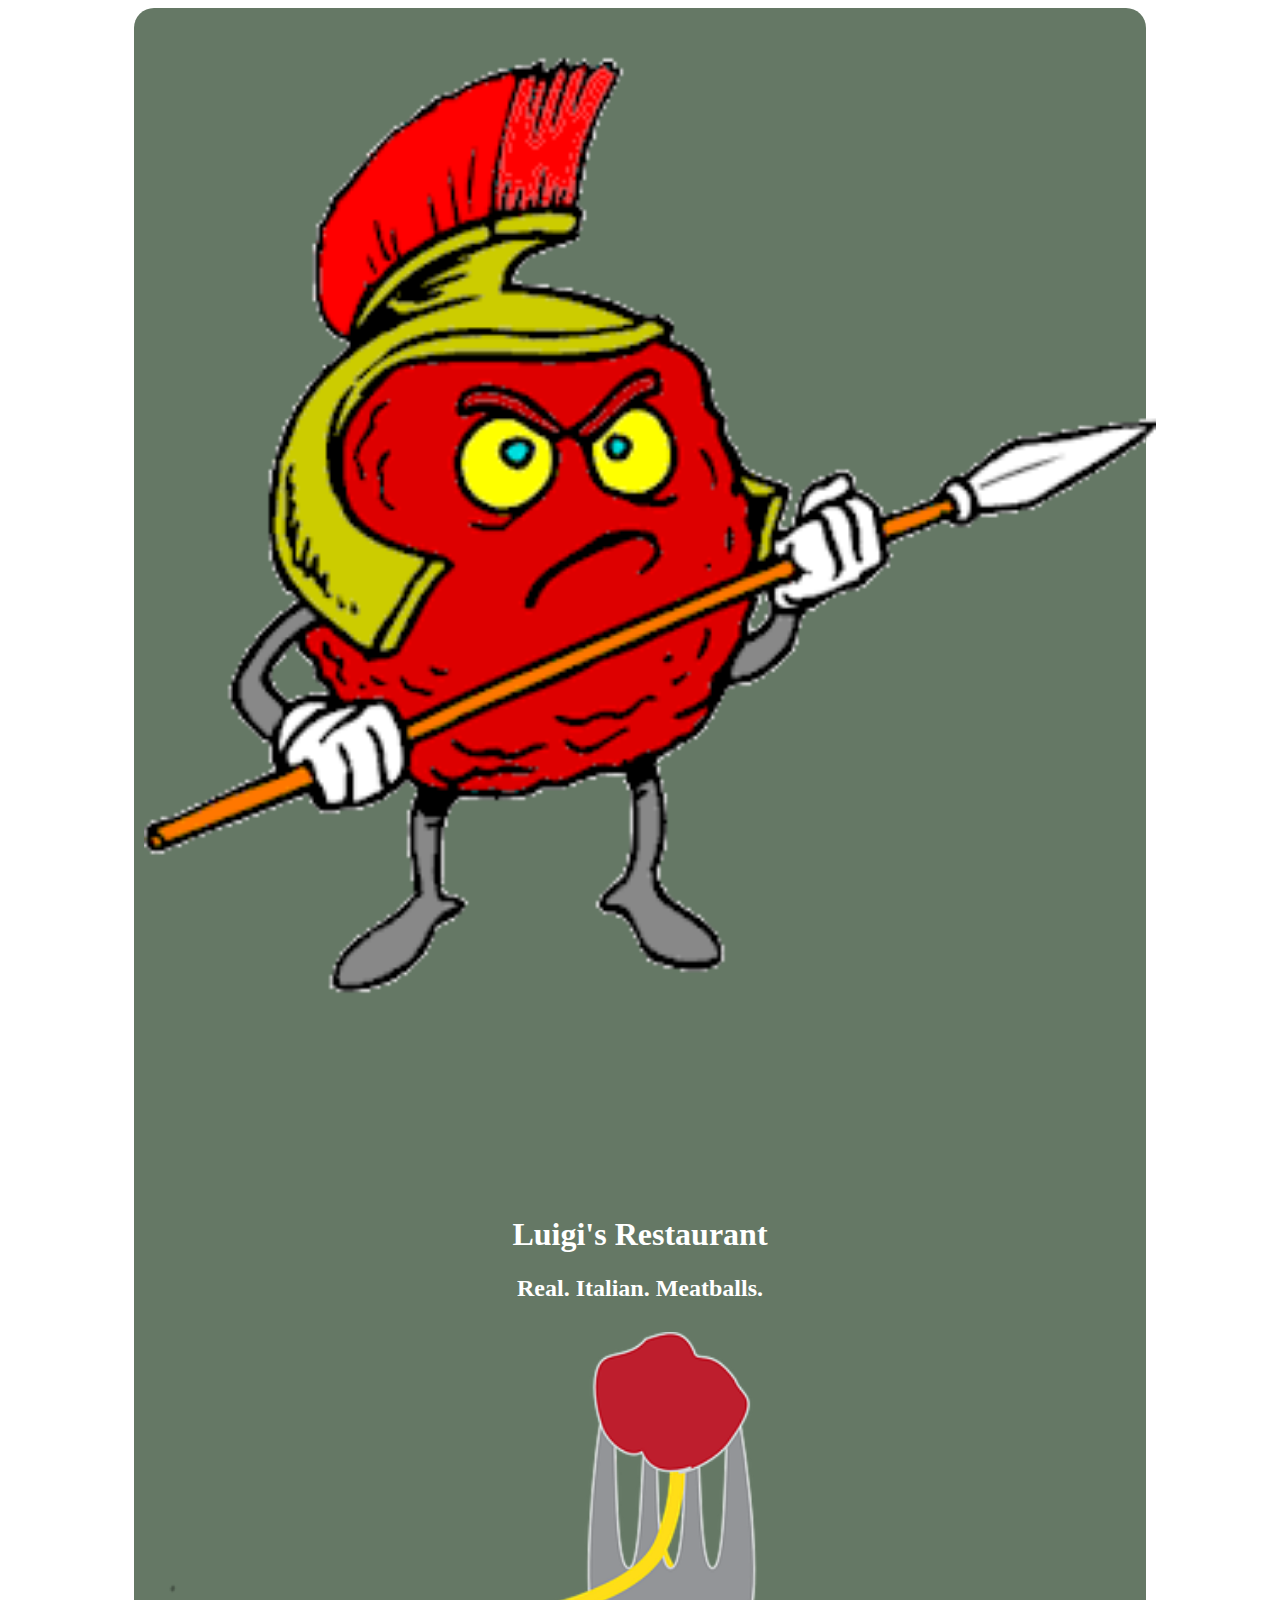
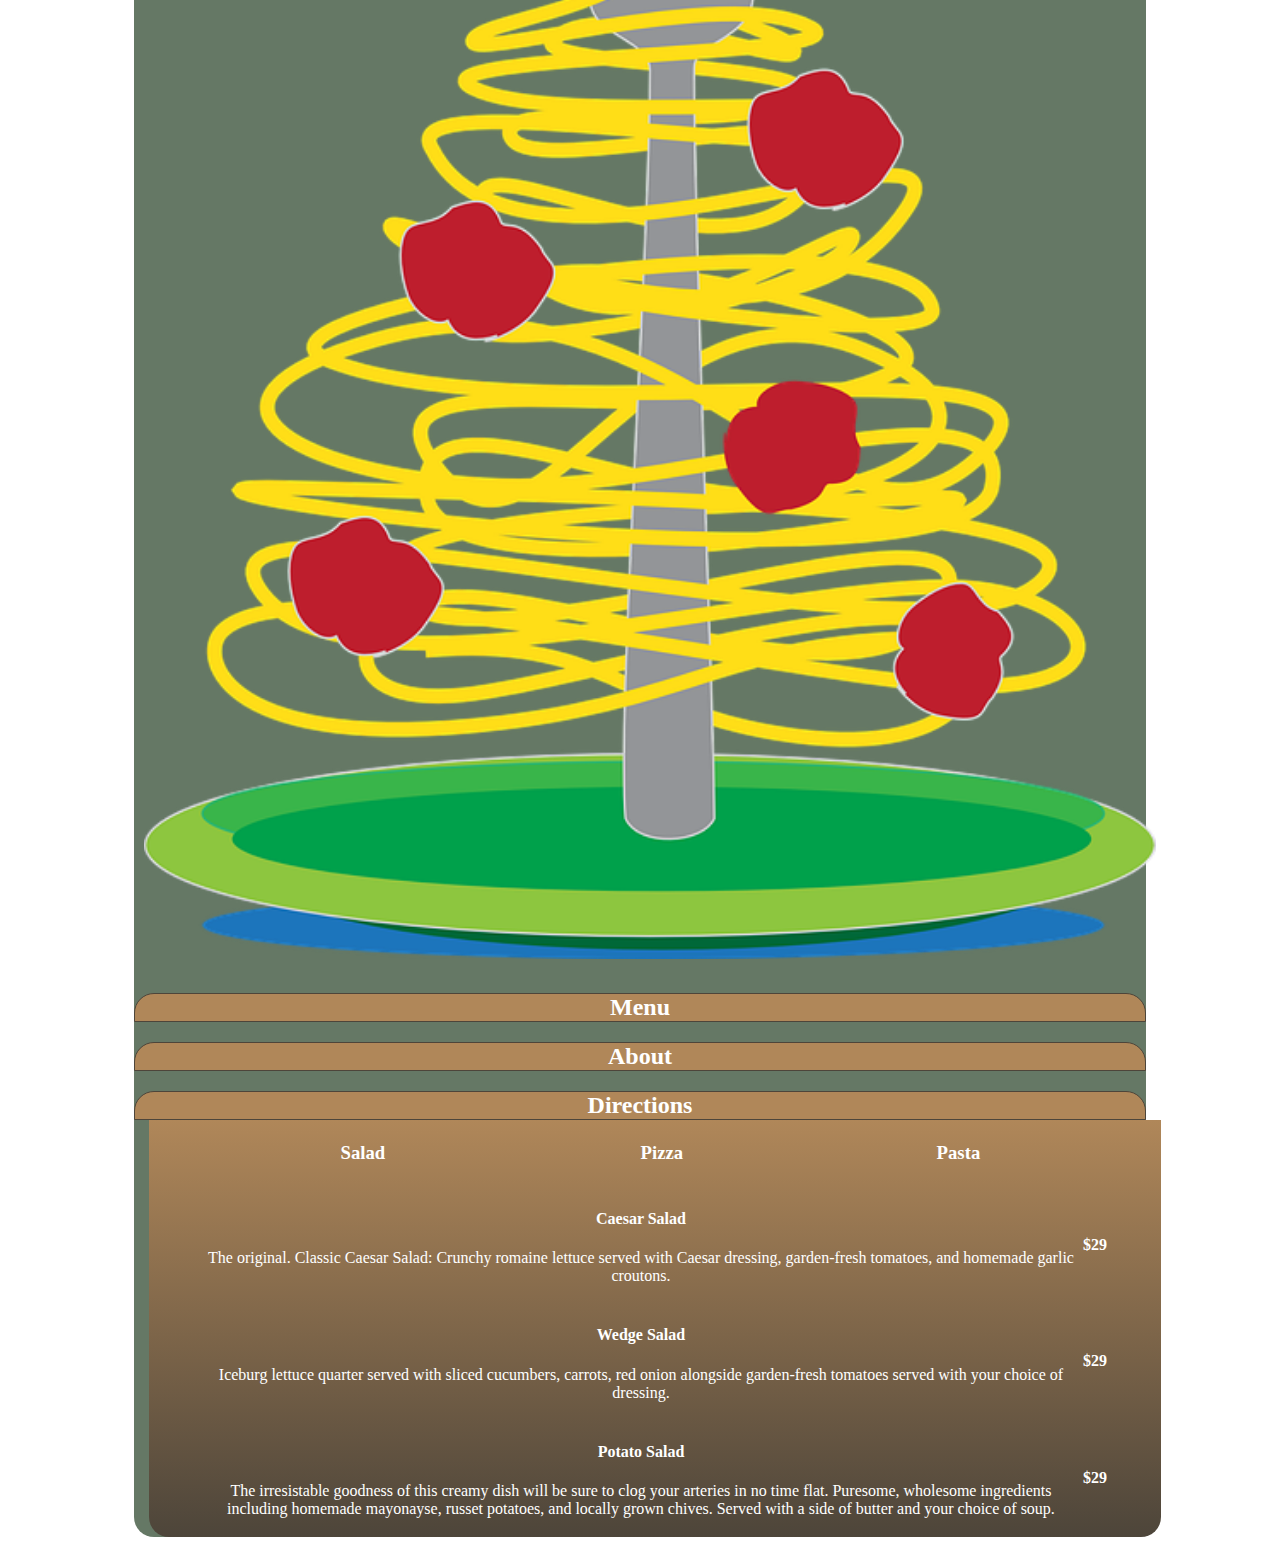
<file: index.html>
<!DOCTYPE HTML>
<html>
  <head>
    <link rel="stylesheet" href="https://maxcdn.bootstrapcdn.com/bootstrap/4.0.0-beta.2/css/bootstrap.min.css" integrity="sha384-PsH8R72JQ3SOdhVi3uxftmaW6Vc51MKb0q5P2rRUpPvrszuE4W1povHYgTpBfshb" crossorigin="anonymous">
    <link rel="stylesheet" href="css/style.css">
    <title>Luigi's Restaurant</title>
  </head>
  <body>
    <div class="container">

      <div class="row">
        <div class="col-3">
          <img src="images/meatball.png" alt="Meatball Clipart" id="meatball">
        </div>
        <div class="col-6">
          <h1>Luigi's Restaurant</h1>
          <h2>Real. Italian. Meatballs.</h2>
        </div>
        <div class="col-3">
          <img src="images/spaghetti.png" alt="Spaghetti Clipart">
        </div>
      </div>

      <div class="row selection-bar">
          <div class="col-4" id="menu"><h2 class="tab-button">Menu</h2></div>
          <div class="col-4" id="about"><h2 class="tab-button">About</h2></div>
          <div class="col-4" id="directions"><h2 class="tab-button">Directions</h2></div>
      </div>
      <div class="row">
        <div id="content">
          <table class="table menu-tabs">
            <thead>
              <tr>
                <th><h3 class="tab" id="salad-tab">Salad</h3></th>
                <th><h3 class="tab" id="pizza-tab">Pizza</h3></th>
                <th><h3 class="tab" id="pasta-tab">Pasta</h3></th>
                <th></th>
              </tr>
            </thead>
          </table>
          <table class="table">
            <tbody id="menu-content">

              <tr>
                <th>
                  <h4>Caesar Salad</h4>
                  <p>The original. Classic Caesar Salad: Crunchy romaine lettuce served with Caesar dressing, garden-fresh tomatoes, and homemade
                    garlic croutons.</p>
                </th>
                <th>$29</th>
              </tr>
              <tr>
                <th>
                  <h4>Wedge Salad</h4>
                  <p>Iceburg lettuce quarter served with sliced cucumbers, carrots, red onion alongside garden-fresh tomatoes served with
                    your choice of dressing.</p>
                </th>
                <th>$29</th>
              </tr>
              <tr>
                <th>
                  <h4>Potato Salad</h4>
                  <p>The irresistable goodness of this creamy dish will be sure to clog your arteries in no time flat. Puresome, wholesome
                    ingredients including homemade mayonayse, russet potatoes, and locally grown chives. Served with a side of butter and
                    your choice of soup.</p>
                </th>
                <th>$29</th>
              </tr>

            </tbody>
          </table>
        </div>
      </div>

    </div> <!-- END Container -->
  </body>
  <script src="js/menuContent.js"></script>
  <script src="js/script.js"></script>
</html>
</file>
<file: css/style.css>
body {
  --color-olive: #657865;
  --color-gold: #b08759;
  --color-brown: #4d453a;
  --color-rose: #c77b64;
  --color-lavender: #b6c1d5;
}

.border {
  border: 1px solid black;
  border-radius: 20px 20px 0 0;
}
.container {
  width: 80%;
  min-width: 794px;
  margin-left: 10%;
  background-color: var(--color-olive);
  border-radius: 20px;
  height: 100%;
  min-height: 600px;
}
.selection-bar {
  width: 100%;
}
.col-6 {
  text-align: center;
}
.row {
  margin: 0 auto;
}

h1, h2 {
  text-align: center;
  color: white;
}
h1 {
  padding-top: 15%;
}
h3 {
  margin-left: 20px;
  color: white;
}
img {
  margin: 0 auto;
  padding: 10px;
  width: 100%
}

.tab-button {
  background-color: var(--color-gold);
  margin-bottom: 0;
  border: 1px solid var(--color-brown);
  border-radius: 20px 20px 0 0;
}
#content {
  background: linear-gradient(var(--color-gold), var(--color-brown));
  margin: 0 15px 15px 15px;
  border-radius: 0 0 20px 20px;
  width: 100%;
}
.menu-class {
  width: 90%;
  background-color: var(--color-lavender);
  margin: auto 5%;
}
.table {
  width: 90% !important;
  margin-left: 5% !important;
  color: white;
}
.menu-tabs {
  text-align: center;
}
.menu-tabs > thead > tr > th {
  border-top: 0;
}
th > p {
  font-weight: 100;
}
.textContainer {
  width: 90%;
  padding-left: 5%;
  color: white;
  margin: 20px;
}

.tab-button, .tab {
  cursor: pointer;
}
.tab-button:hover, .tab:hover {
  color: rgb(215, 215, 215);
}
</file>
